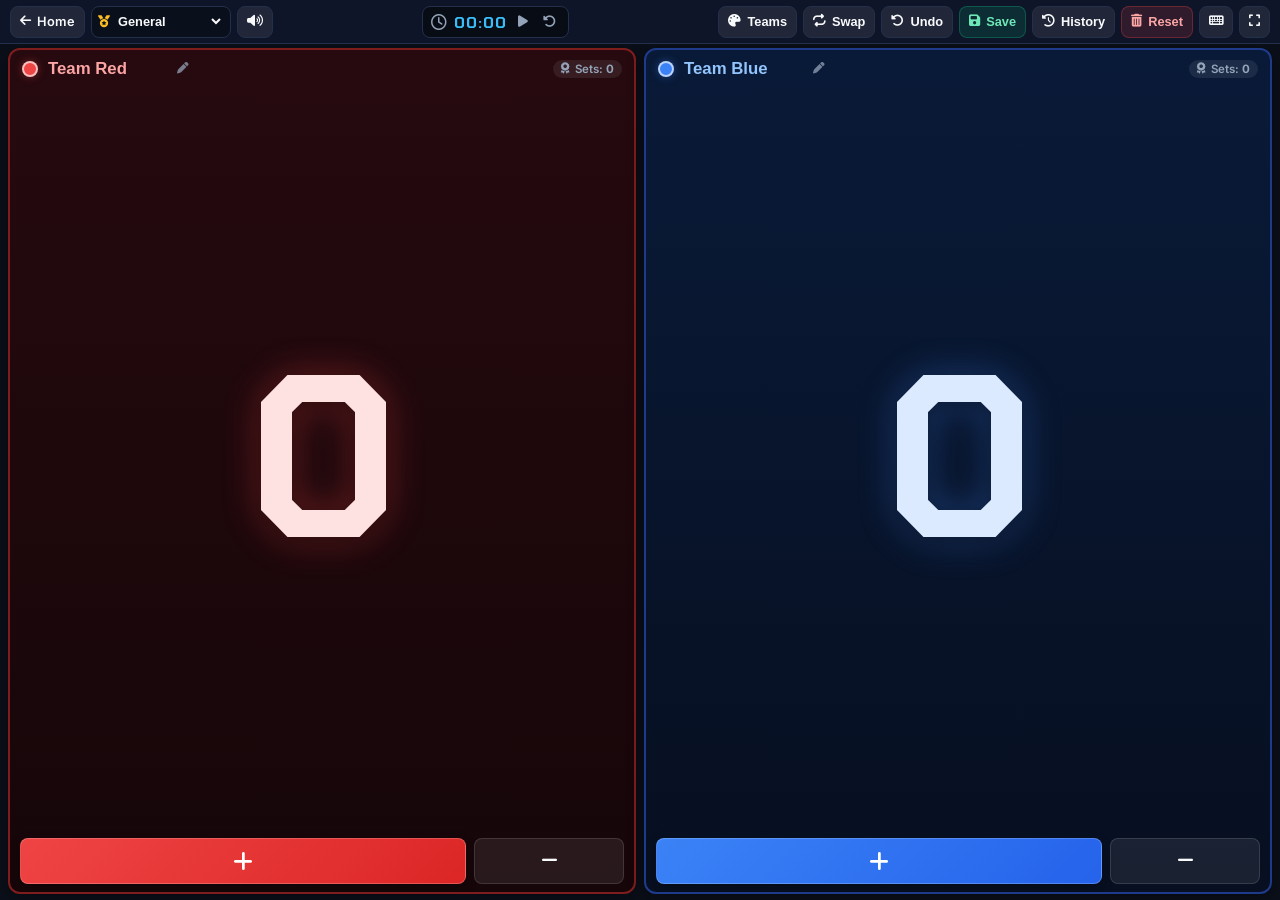
<file: score/index.html>
<!DOCTYPE html>
<html lang="en">
<head>
    <meta charset="UTF-8">
    <meta name="viewport" content="width=device-width, initial-scale=1.0, maximum-scale=1.0, user-scalable=no, viewport-fit=cover">
    <title>Score Tracker - Red vs Blue Scoreboard</title>
    <meta name="description" content="Mobile-first score tracker for badminton, soccer, table tennis, volleyball, and general sports. Red and Blue sides, match timer, and client-side history.">
    
    <!-- Favicon -->
    <link rel="icon" type="image/png" sizes="192x192" href="../img/logo_192x192.png">
    <link rel="icon" type="image/png" sizes="48x48" href="../img/logo_48x48.png">
    <link rel="icon" type="image/png" sizes="32x32" href="../img/logo_32x32.png">
    <link rel="icon" type="image/png" sizes="16x16" href="../img/logo_16x16.png">

    <!-- Font Awesome 6 -->
    <link rel="stylesheet" href="https://cdnjs.cloudflare.com/ajax/libs/font-awesome/6.4.0/css/all.min.css">
    <!-- Google Fonts -->
    <link rel="preconnect" href="https://fonts.googleapis.com">
    <link rel="preconnect" href="https://fonts.gstatic.com" crossorigin>
    <link href="https://fonts.googleapis.com/css2?family=Chakra+Petch:wght@500;700;800&family=Inter:wght@400;500;600;700&display=swap" rel="stylesheet">

    <!-- Google tag (gtag.js) -->
    <script async src="https://www.googletagmanager.com/gtag/js?id=G-P2JZC0CFWT"></script>
    <script>
        window.dataLayer = window.dataLayer || [];
        function gtag(){dataLayer.push(arguments);}
        gtag('js', new Date());
        gtag('config', 'G-P2JZC0CFWT');
    </script>

    <style>
        :root {
            --bg-main: #0b0f19;
            --bg-card: #151d2f;
            --bg-card-border: #23304b;
            --text-main: #f8fafc;
            --text-muted: #94a3b8;
            
            /* Team Red */
            --red-primary: #ef4444;
            --red-hover: #dc2626;
            --red-bg: #450a0a;
            --red-glow: rgba(239, 68, 68, 0.4);
            --red-card: #1e1117;
            --red-border: #7f1d1d;

            /* Team Blue */
            --blue-primary: #3b82f6;
            --blue-hover: #2563eb;
            --blue-bg: #0b1f44;
            --blue-glow: rgba(59, 130, 246, 0.4);
            --blue-card: #0e172a;
            --blue-border: #1e3a8a;

            --radius-lg: 18px;
            --radius-md: 12px;
            --radius-sm: 8px;
        }

        * {
            box-sizing: border-box;
            margin: 0;
            padding: 0;
            -webkit-tap-highlight-color: transparent;
        }

        html, body {
            height: 100vh;
            height: 100dvh;
            max-height: 100vh;
            max-height: 100dvh;
            width: 100vw;
            width: 100dvw;
            margin: 0;
            padding: 0;
            overflow: hidden !important;
            background-color: var(--bg-main);
            color: var(--text-main);
            font-family: 'Inter', system-ui, -apple-system, BlinkMacSystemFont, "Segoe UI", Roboto, sans-serif;
            user-select: none;
            -webkit-user-select: none;
            display: flex;
            flex-direction: column;
        }

        /* ============================================================
           Unified Mobile App Top HUD
           ============================================================ */
        .app-hud {
            min-height: calc(44px + env(safe-area-inset-top, 0px));
            padding-top: env(safe-area-inset-top, 0px);
            padding-left: max(10px, env(safe-area-inset-left, 0px));
            padding-right: max(10px, env(safe-area-inset-right, 0px));
            padding-bottom: 0;
            background: rgba(15, 23, 42, 0.94);
            backdrop-filter: blur(12px);
            -webkit-backdrop-filter: blur(12px);
            border-bottom: 1px solid var(--bg-card-border);
            display: flex;
            align-items: center;
            justify-content: space-between;
            gap: 6px;
            flex-shrink: 0;
            z-index: 50;
            box-sizing: border-box;
            overflow-x: auto;
            scrollbar-width: none;
        }

        .app-hud::-webkit-scrollbar {
            display: none;
        }

        .hud-group {
            display: flex;
            align-items: center;
            gap: 6px;
            flex-shrink: 0;
        }

        .hud-btn {
            background: rgba(255, 255, 255, 0.08);
            border: 1px solid var(--bg-card-border);
            color: var(--text-main);
            border-radius: var(--radius-sm);
            height: 32px;
            padding: 0 9px;
            display: inline-flex;
            align-items: center;
            justify-content: center;
            gap: 6px;
            font-size: 0.8rem;
            font-weight: 600;
            cursor: pointer;
            transition: all 0.15s ease;
            white-space: nowrap;
            touch-action: manipulation;
            text-decoration: none;
            flex-shrink: 0;
        }

        .hud-btn:hover {
            background: rgba(255, 255, 255, 0.18);
            border-color: rgba(255, 255, 255, 0.3);
            color: #fff;
        }

        .hud-btn:active {
            transform: scale(0.94);
        }

        .hud-btn-reset {
            color: #fca5a5;
            background: rgba(239, 68, 68, 0.15);
            border-color: rgba(239, 68, 68, 0.3);
        }

        .hud-btn-reset:hover {
            background: rgba(239, 68, 68, 0.28);
            border-color: #ef4444;
            color: #fff;
        }

        .hud-btn-save {
            color: #6ee7b7;
            background: rgba(16, 185, 129, 0.15);
            border-color: rgba(16, 185, 129, 0.3);
        }

        .hud-btn-save:hover {
            background: rgba(16, 185, 129, 0.28);
            border-color: #10b981;
            color: #fff;
        }

        /* Sport selector in HUD */
        .hud-select-wrapper {
            display: inline-flex;
            align-items: center;
            gap: 4px;
            background: rgba(0, 0, 0, 0.3);
            border: 1px solid var(--bg-card-border);
            border-radius: var(--radius-sm);
            padding: 0 6px;
            height: 32px;
            max-width: 140px;
            flex-shrink: 0;
        }

        .hud-select-icon {
            font-size: 0.75rem;
            color: #fbbf24;
            flex-shrink: 0;
        }

        .hud-select {
            background: transparent;
            border: none;
            color: var(--text-main);
            font-size: 0.8rem;
            font-weight: 600;
            outline: none;
            cursor: pointer;
            padding-right: 2px;
            max-width: 110px;
            text-overflow: ellipsis;
            overflow: hidden;
            white-space: nowrap;
        }

        .hud-select option {
            background: var(--bg-card);
            color: var(--text-main);
        }

        /* Stopwatch in HUD */
        .hud-timer {
            display: flex;
            align-items: center;
            gap: 7px;
            background: rgba(0, 0, 0, 0.45);
            border: 1px solid var(--bg-card-border);
            padding: 2px 8px;
            border-radius: var(--radius-sm);
            height: 32px;
            flex-shrink: 0;
        }

        .hud-timer span {
            font-family: 'Chakra Petch', monospace;
            font-size: 1.05rem;
            font-weight: 700;
            letter-spacing: 1px;
            color: #38bdf8;
            min-width: 48px;
            text-align: center;
        }

        .hud-timer-btn {
            background: none;
            border: none;
            color: var(--text-muted);
            cursor: pointer;
            padding: 2px 4px;
            font-size: 0.82rem;
            display: flex;
            align-items: center;
            justify-content: center;
            transition: color 0.15s;
            touch-action: manipulation;
        }

        .hud-timer-btn:hover {
            color: #fff;
        }

        /* ============================================================
           Main Scoreboard Grid
           ============================================================ */
        main {
            flex: 1 1 0%;
            min-height: 0;
            width: 100%;
            padding: 6px 8px;
            margin: 0;
            display: flex;
            flex-direction: column;
            overflow: hidden;
            box-sizing: border-box;
        }

        .scoreboard-grid {
            flex: 1 1 0%;
            height: 100%;
            display: grid;
            grid-template-columns: 1fr 1fr;
            gap: 8px;
            align-items: stretch;
            min-height: 0;
            margin: 0;
        }

        /* Team Card */
        .team-card {
            min-height: 0;
            height: 100%;
            padding: 6px 10px 8px 10px;
            border-radius: var(--radius-md);
            display: flex;
            flex-direction: column;
            justify-content: space-between;
            align-items: center;
            overflow: hidden;
            box-shadow: 0 4px 16px rgba(0, 0, 0, 0.35);
            transition: all 0.25s ease;
            position: relative;
            box-sizing: border-box;
        }

        /* Dynamic Themed Team Card */
        .team-card {
            min-height: 0;
            height: 100%;
            padding: 6px 10px 8px 10px;
            border-radius: var(--radius-md);
            display: flex;
            flex-direction: column;
            justify-content: space-between;
            align-items: center;
            overflow: hidden;
            box-shadow: 0 4px 16px rgba(0, 0, 0, 0.35);
            transition: all 0.25s ease;
            position: relative;
            box-sizing: border-box;
            background: linear-gradient(180deg, var(--card-bg1, #260a0f) 0%, var(--card-bg2, #160609) 100%);
            border: 2px solid var(--card-border, #7f1d1d);
        }

        .team-card:hover {
            border-color: var(--card-primary, #ef4444);
            box-shadow: 0 8px 24px var(--card-glow, rgba(239, 68, 68, 0.4));
        }

        .team-card.team-a {
            --card-primary: #ef4444;
            --card-hover: #dc2626;
            --card-border: #7f1d1d;
            --card-bg1: #260a0f;
            --card-bg2: #160609;
            --card-glow: rgba(239, 68, 68, 0.4);
            --card-text: #fca5a5;
            --card-light: #fee2e2;
        }

        .team-card.team-b {
            --card-primary: #3b82f6;
            --card-hover: #2563eb;
            --card-border: #1e3a8a;
            --card-bg1: #091a38;
            --card-bg2: #070f20;
            --card-glow: rgba(59, 130, 246, 0.4);
            --card-text: #93c5fd;
            --card-light: #dbeafe;
        }

        /* Team Header: Inline Editable Name + Color Badge + Sets Badge */
        .team-header {
            width: 100%;
            display: flex;
            flex-direction: row;
            justify-content: space-between;
            align-items: center;
            gap: 6px;
            padding: 0 2px;
            flex-shrink: 0;
        }

        .team-name-wrapper {
            flex: 1;
            display: flex;
            align-items: center;
            gap: 5px;
            min-width: 0;
        }

        .team-color-badge {
            width: 16px;
            height: 16px;
            border-radius: 50%;
            border: 2px solid rgba(255, 255, 255, 0.65);
            cursor: pointer;
            flex-shrink: 0;
            background-color: var(--card-primary, #ef4444);
            box-shadow: 0 0 8px var(--card-glow, rgba(239, 68, 68, 0.5));
            transition: transform 0.15s ease, box-shadow 0.15s ease;
            padding: 0;
            outline: none;
        }

        .team-color-badge:hover {
            transform: scale(1.2);
            border-color: #fff;
        }

        .team-color-badge:active {
            transform: scale(0.92);
        }

        .team-name-input {
            background: transparent;
            border: 1px dashed transparent;
            color: var(--card-text, #fff);
            font-size: 1.05rem;
            font-weight: 700;
            text-align: left;
            padding: 2px 4px;
            border-radius: var(--radius-sm);
            width: 100%;
            max-width: 125px;
            outline: none;
            transition: all 0.2s;
            overflow: hidden;
            text-overflow: ellipsis;
            white-space: nowrap;
        }

        .team-name-input:hover {
            background: rgba(255, 255, 255, 0.08);
            border-color: rgba(255, 255, 255, 0.25);
        }

        .team-name-input:focus {
            background: rgba(0, 0, 0, 0.6);
            border: 1px solid #fff;
            color: #fff;
        }

        .team-edit-btn {
            background: transparent;
            border: none;
            color: var(--text-muted);
            cursor: pointer;
            padding: 2px 4px;
            font-size: 0.72rem;
            display: inline-flex;
            align-items: center;
            justify-content: center;
            border-radius: 4px;
            transition: all 0.15s ease;
            flex-shrink: 0;
            opacity: 0.75;
        }

        .team-edit-btn:hover {
            color: #fff;
            background: rgba(255, 255, 255, 0.12);
            opacity: 1;
        }

        .sets-badge {
            font-size: 0.72rem;
            font-weight: 600;
            padding: 2px 8px;
            border-radius: 999px;
            background: rgba(255, 255, 255, 0.08);
            color: var(--text-muted);
            display: inline-flex;
            align-items: center;
            gap: 5px;
            cursor: pointer;
            white-space: nowrap;
            flex-shrink: 0;
            transition: all 0.2s ease;
        }

        .sets-badge:hover {
            background: rgba(255, 255, 255, 0.18);
            color: #fff;
        }

        /* Massive Touch-Optimized Score Display */
        .score-display-wrapper {
            flex: 1 1 0%;
            min-height: 0;
            display: flex;
            align-items: center;
            justify-content: center;
            width: 100%;
            cursor: pointer;
            padding: 0;
            margin: 0;
            touch-action: manipulation;
            overflow: hidden;
        }

        .score-number {
            font-family: 'Chakra Petch', sans-serif;
            font-size: min(34vh, 20vw);
            font-weight: 800;
            line-height: 1;
            letter-spacing: -2px;
            transition: transform 0.15s cubic-bezier(0.175, 0.885, 0.32, 1.275);
            text-shadow: 0 4px 20px rgba(0, 0, 0, 0.5);
            user-select: none;
            -webkit-user-select: none;
        }

        .team-card .score-number {
            color: var(--card-light, #fff);
            filter: drop-shadow(0 0 16px var(--card-glow, rgba(239, 68, 68, 0.4)));
        }

        .score-display-wrapper:active .score-number {
            transform: scale(0.96);
        }

        /* Action Buttons (+ / -) */
        .score-controls {
            display: flex;
            gap: 8px;
            width: 100%;
            margin-top: 4px;
            touch-action: manipulation;
            flex-shrink: 0;
        }

        .btn-score {
            border: none;
            border-radius: var(--radius-sm);
            font-family: 'Inter', sans-serif;
            font-weight: 700;
            cursor: pointer;
            display: flex;
            align-items: center;
            justify-content: center;
            transition: all 0.15s cubic-bezier(0.4, 0, 0.2, 1);
            position: relative;
            overflow: hidden;
            touch-action: manipulation;
            user-select: none;
            -webkit-user-select: none;
        }

        .btn-score:active {
            transform: scale(0.92);
        }

        .btn-plus {
            flex: 3;
            height: 48px;
            font-size: 1.4rem;
            color: #fff;
            box-shadow: 0 4px 12px rgba(0, 0, 0, 0.3);
        }

        .team-card .btn-plus {
            background: linear-gradient(135deg, var(--card-primary, #ef4444) 0%, var(--card-hover, #dc2626) 100%);
            border: 1px solid rgba(255, 255, 255, 0.2);
        }
        .team-card .btn-plus:hover {
            box-shadow: 0 6px 18px var(--card-glow, rgba(239, 68, 68, 0.4));
            filter: brightness(1.08);
        }

        .btn-minus {
            flex: 1;
            min-width: 40px;
            height: 48px;
            font-size: 1.15rem;
            background: rgba(255, 255, 255, 0.08);
            border: 1px solid rgba(255, 255, 255, 0.12);
            color: var(--text-main);
        }

        .btn-minus:hover {
            background: rgba(255, 255, 255, 0.18);
            border-color: rgba(255, 255, 255, 0.25);
        }

        /* ============================================================
           Bottom Action Bar (Mobile Portrait Mode)
           ============================================================ */
        .bottom-bar {
            display: none;
            min-height: calc(52px + env(safe-area-inset-bottom, 0px));
            background: rgba(15, 23, 42, 0.95);
            backdrop-filter: blur(12px);
            -webkit-backdrop-filter: blur(12px);
            border-top: 1px solid var(--bg-card-border);
            padding-top: 5px;
            padding-bottom: max(6px, env(safe-area-inset-bottom, 0px));
            padding-left: max(8px, env(safe-area-inset-left, 0px));
            padding-right: max(8px, env(safe-area-inset-right, 0px));
            align-items: center;
            justify-content: space-around;
            gap: 4px;
            flex-shrink: 0;
            z-index: 50;
            box-sizing: border-box;
        }

        .bottom-btn {
            background: transparent;
            border: none;
            color: var(--text-muted);
            display: flex;
            flex-direction: column;
            align-items: center;
            justify-content: center;
            gap: 3px;
            font-size: 0.72rem;
            font-weight: 600;
            padding: 3px 4px;
            height: 42px;
            cursor: pointer;
            border-radius: var(--radius-sm);
            transition: all 0.15s ease;
            flex: 1;
            min-width: 0;
            touch-action: manipulation;
        }

        .bottom-btn i {
            font-size: 1rem;
            line-height: 1;
        }

        .bottom-btn span {
            line-height: 1.1;
            white-space: nowrap;
            overflow: hidden;
            text-overflow: ellipsis;
        }

        .bottom-btn:hover, .bottom-btn:active {
            color: #fff;
            background: rgba(255, 255, 255, 0.08);
        }

        .bottom-btn-save { color: #34d399; }
        .bottom-btn-reset { color: #f87171; }

        /* ============================================================
           Portrait vs Landscape Responsive Styling
           ============================================================ */
        @media (orientation: portrait) {
            .bottom-bar {
                display: flex;
            }
            .hud-actions-desktop {
                display: none !important;
            }
            main {
                padding-top: 6px;
                padding-bottom: 6px;
                padding-left: max(8px, env(safe-area-inset-left, 0px));
                padding-right: max(8px, env(safe-area-inset-right, 0px));
            }
            .score-number {
                font-size: clamp(4rem, 19vw, 8.5rem);
            }
            .btn-plus, .btn-minus {
                height: clamp(44px, 6.5vh, 50px);
            }
        }

        @media (orientation: landscape) {
            .bottom-bar {
                display: none !important;
            }
            .hud-actions-desktop {
                display: flex !important;
            }
            main {
                padding-top: 4px;
                padding-bottom: max(6px, env(safe-area-inset-bottom, 0px));
                padding-left: max(8px, env(safe-area-inset-left, 0px));
                padding-right: max(8px, env(safe-area-inset-right, 0px));
            }
            .score-number {
                font-size: min(32vh, 18vw);
            }
            .btn-plus, .btn-minus {
                height: clamp(38px, 10vh, 46px);
            }
        }

        /* Compact screens, tablets, or mobile landscape */
        @media (max-width: 920px), (max-height: 520px) {
            .hud-btn-label {
                display: none !important;
            }
            .hud-btn {
                padding: 0 7px;
                height: 30px;
                min-width: 30px;
                gap: 0;
            }
            .hud-group {
                gap: 4px;
            }
            .hud-select-wrapper {
                height: 30px;
                padding: 0 4px;
                max-width: 120px;
            }
            .hud-select {
                font-size: 0.75rem;
                max-width: 95px;
            }
            .hud-timer {
                height: 30px;
                padding: 2px 6px;
                gap: 4px;
            }
            .hud-timer span {
                font-size: 0.95rem;
                min-width: 44px;
            }
            .hud-timer-btn {
                font-size: 0.75rem;
                padding: 2px 3px;
            }
            .team-name-input {
                max-width: 100px;
                font-size: 0.92rem;
            }
        }

        /* Specifically for mobile phones in landscape mode (e.g. iPhone 15 Pro height 393px) */
        @media (orientation: landscape) and (max-height: 500px) {
            .app-hud {
                min-height: calc(38px + env(safe-area-inset-top, 0px));
                height: calc(38px + env(safe-area-inset-top, 0px));
            }
            .hud-btn {
                height: 28px;
                min-width: 28px;
                font-size: 0.78rem;
                padding: 0 6px;
            }
            .hud-select-wrapper {
                height: 28px;
            }
            .hud-timer {
                height: 28px;
            }
            .hud-timer span {
                font-size: 0.88rem;
                min-width: 40px;
            }
            .team-card {
                padding: 4px 8px 6px 8px;
            }
            .team-name-input {
                font-size: 0.88rem;
                max-width: 120px;
                padding: 1px 3px;
            }
            .sets-badge {
                font-size: 0.68rem;
                padding: 2px 6px;
            }
            .score-number {
                font-size: min(28vh, 16vw);
            }
            .score-controls {
                margin-top: 3px;
                gap: 6px;
            }
            .btn-plus, .btn-minus {
                height: 36px;
            }
            .btn-plus {
                font-size: 1.25rem;
            }
            .btn-minus {
                font-size: 1rem;
            }
            .modal-overlay {
                padding: 8px;
            }
            .modal-box {
                padding: 12px 16px;
                gap: 8px;
                max-height: 94vh;
                overflow-y: auto;
            }
            .modal-team-box {
                max-height: 94vh;
                padding: 10px 14px;
                gap: 8px;
            }
            .team-tab-btn {
                padding: 5px 8px;
                font-size: 0.82rem;
            }
            .modal-input {
                padding: 6px 8px;
                font-size: 0.9rem;
            }
            .color-swatch-grid {
                grid-template-columns: repeat(9, 1fr);
                gap: 5px;
            }
            .color-swatch-btn {
                height: 28px;
            }
            .name-presets {
                display: none;
            }
            .team-preview-box {
                padding: 4px 8px;
            }
            .history-list {
                max-height: 45vh;
            }
        }

        /* Narrow mobile screens in portrait (e.g. iPhone 15 Pro 393px width or smaller) */
        @media (max-width: 420px) and (orientation: portrait) {
            .team-card {
                padding: 6px 6px 8px 6px;
            }
            .team-header {
                gap: 4px;
            }
            .team-name-wrapper {
                gap: 3px;
            }
            .team-color-badge {
                width: 14px;
                height: 14px;
            }
            .team-name-input {
                font-size: 0.86rem;
                max-width: 72px;
                padding: 1px 2px;
            }
            .team-edit-btn {
                padding: 1px;
                font-size: 0.65rem;
            }
            .sets-badge {
                font-size: 0.68rem;
                padding: 2px 5px;
                gap: 3px;
            }
            .score-controls {
                gap: 5px;
            }
            .btn-minus {
                min-width: 36px;
            }
            .bottom-btn {
                font-size: 0.68rem;
                padding: 3px 2px;
            }
            .bottom-btn i {
                font-size: 0.92rem;
            }
        }

        /* ============================================================
           Modals & Overlays
           ============================================================ */
        .modal-overlay {
            position: fixed;
            top: 0;
            left: 0;
            right: 0;
            bottom: 0;
            background: rgba(0, 0, 0, 0.78);
            backdrop-filter: blur(5px);
            -webkit-backdrop-filter: blur(5px);
            display: none;
            align-items: center;
            justify-content: center;
            z-index: 200;
            padding: max(14px, env(safe-area-inset-top, 0px)) max(14px, env(safe-area-inset-right, 0px)) max(14px, env(safe-area-inset-bottom, 0px)) max(14px, env(safe-area-inset-left, 0px));
            box-sizing: border-box;
        }

        .modal-overlay.active {
            display: flex;
        }

        .modal-box {
            background: var(--bg-card);
            border: 1px solid var(--bg-card-border);
            border-radius: var(--radius-lg);
            padding: 20px;
            max-width: 440px;
            width: 100%;
            display: flex;
            flex-direction: column;
            gap: 14px;
            box-shadow: 0 20px 40px rgba(0, 0, 0, 0.6);
            animation: modalFadeIn 0.2s ease-out;
        }

        @keyframes modalFadeIn {
            from { opacity: 0; transform: scale(0.95); }
            to { opacity: 1; transform: scale(1); }
        }

        .modal-history-box {
            max-width: 540px;
            max-height: 85vh;
            display: flex;
            flex-direction: column;
            overflow: hidden;
        }

        .modal-title {
            font-size: 1.15rem;
            font-weight: 700;
            display: flex;
            align-items: center;
            gap: 8px;
        }

        .modal-body {
            font-size: 0.92rem;
            color: var(--text-muted);
            line-height: 1.5;
        }

        .modal-actions {
            display: flex;
            justify-content: flex-end;
            gap: 10px;
            margin-top: 4px;
        }

        .modal-btn {
            background: rgba(255, 255, 255, 0.08);
            border: 1px solid var(--bg-card-border);
            color: var(--text-main);
            padding: 8px 16px;
            border-radius: var(--radius-sm);
            font-size: 0.88rem;
            font-weight: 600;
            cursor: pointer;
            transition: all 0.2s;
        }

        .modal-btn:hover {
            background: rgba(255, 255, 255, 0.16);
            color: #fff;
        }

        .modal-btn.btn-danger {
            color: #fff;
            background: #ef4444;
            border-color: #dc2626;
        }
        .modal-btn.btn-danger:hover {
            background: #dc2626;
        }

        /* ============================================================
           Team Customization Modal (Rename & Colors)
           ============================================================ */
        .modal-team-box {
            max-width: 440px;
            max-height: 88vh;
            overflow-y: auto;
            gap: 12px;
        }

        .team-tabs {
            display: grid;
            grid-template-columns: 1fr 1fr;
            gap: 8px;
            background: rgba(0, 0, 0, 0.4);
            padding: 4px;
            border-radius: var(--radius-sm);
            border: 1px solid var(--bg-card-border);
        }

        .team-tab-btn {
            background: transparent;
            border: none;
            color: var(--text-muted);
            padding: 8px 10px;
            border-radius: 6px;
            font-size: 0.88rem;
            font-weight: 600;
            display: inline-flex;
            align-items: center;
            justify-content: center;
            gap: 8px;
            cursor: pointer;
            transition: all 0.2s;
            overflow: hidden;
            text-overflow: ellipsis;
            white-space: nowrap;
        }

        .team-tab-btn.active {
            background: rgba(255, 255, 255, 0.12);
            color: #fff;
            box-shadow: 0 2px 8px rgba(0, 0, 0, 0.3);
        }

        .tab-color-dot {
            width: 10px;
            height: 10px;
            border-radius: 50%;
            flex-shrink: 0;
        }

        .form-group {
            display: flex;
            flex-direction: column;
            gap: 6px;
        }

        .form-label {
            font-size: 0.78rem;
            font-weight: 600;
            color: var(--text-muted);
            text-transform: uppercase;
            letter-spacing: 0.5px;
        }

        .modal-input {
            width: 100%;
            background: rgba(0, 0, 0, 0.45);
            border: 1px solid var(--bg-card-border);
            border-radius: var(--radius-sm);
            padding: 9px 12px;
            color: #fff;
            font-size: 0.98rem;
            font-weight: 600;
            outline: none;
            box-sizing: border-box;
            transition: border-color 0.2s, box-shadow 0.2s;
        }

        .modal-input:focus {
            border-color: #38bdf8;
            box-shadow: 0 0 0 2px rgba(56, 189, 248, 0.2);
        }

        .name-presets {
            display: flex;
            flex-wrap: wrap;
            gap: 5px;
            margin-top: 2px;
        }

        .preset-tag {
            background: rgba(255, 255, 255, 0.06);
            border: 1px solid var(--bg-card-border);
            color: var(--text-muted);
            font-size: 0.74rem;
            padding: 3px 8px;
            border-radius: 4px;
            cursor: pointer;
            transition: all 0.15s;
        }

        .preset-tag:hover {
            color: #fff;
            background: rgba(255, 255, 255, 0.15);
            border-color: rgba(255, 255, 255, 0.25);
        }

        .color-swatch-grid {
            display: grid;
            grid-template-columns: repeat(5, 1fr);
            gap: 8px;
        }

        .color-swatch-btn {
            height: 38px;
            border-radius: 8px;
            border: 2px solid transparent;
            cursor: pointer;
            display: flex;
            align-items: center;
            justify-content: center;
            color: #fff;
            font-size: 0.95rem;
            transition: all 0.15s ease;
            box-shadow: 0 2px 6px rgba(0, 0, 0, 0.3);
            position: relative;
        }

        .color-swatch-btn:hover {
            transform: scale(1.08);
            border-color: rgba(255, 255, 255, 0.5);
        }

        .color-swatch-btn.selected {
            border-color: #fff;
            box-shadow: 0 0 12px rgba(255, 255, 255, 0.6);
            transform: scale(1.06);
        }

        .custom-color-row {
            display: flex;
            align-items: center;
            justify-content: space-between;
            margin-top: 4px;
            background: rgba(0, 0, 0, 0.25);
            padding: 6px 10px;
            border-radius: var(--radius-sm);
            border: 1px solid var(--bg-card-border);
        }

        .custom-color-label {
            display: inline-flex;
            align-items: center;
            gap: 6px;
            font-size: 0.8rem;
            color: var(--text-muted);
            cursor: pointer;
        }

        .custom-color-picker-wrap {
            display: flex;
            align-items: center;
            gap: 8px;
        }

        .custom-color-input {
            width: 32px;
            height: 28px;
            padding: 0;
            border: 1px solid var(--bg-card-border);
            border-radius: 4px;
            background: transparent;
            cursor: pointer;
        }

        .custom-color-hex {
            font-family: monospace;
            font-size: 0.82rem;
            color: var(--text-muted);
        }

        .team-preview-box {
            display: flex;
            align-items: center;
            gap: 10px;
            background: rgba(0, 0, 0, 0.3);
            border: 1px solid var(--bg-card-border);
            padding: 8px 12px;
            border-radius: var(--radius-sm);
        }

        .preview-label {
            font-size: 0.75rem;
            color: var(--text-muted);
            text-transform: uppercase;
            font-weight: 600;
        }

        .preview-card-mini {
            flex: 1;
            display: flex;
            align-items: center;
            justify-content: space-between;
            padding: 6px 12px;
            border-radius: 6px;
            transition: all 0.2s;
            border: 1px solid transparent;
        }

        .preview-dot {
            width: 10px;
            height: 10px;
            border-radius: 50%;
        }

        .preview-name {
            font-weight: 700;
            font-size: 0.95rem;
        }

        .preview-score {
            font-family: 'Chakra Petch', monospace;
            font-weight: 800;
            font-size: 1.15rem;
        }

        /* History List Inside Modal */
        .history-header {
            display: flex;
            justify-content: space-between;
            align-items: center;
            flex-wrap: wrap;
            gap: 10px;
            border-bottom: 1px solid var(--bg-card-border);
            padding-bottom: 10px;
        }

        .history-controls {
            display: flex;
            align-items: center;
            gap: 8px;
        }

        .sm-btn {
            font-size: 0.78rem;
            padding: 4px 9px;
            border-radius: var(--radius-sm);
            background: rgba(255, 255, 255, 0.06);
            border: 1px solid var(--bg-card-border);
            color: var(--text-muted);
            cursor: pointer;
            display: inline-flex;
            align-items: center;
            gap: 5px;
            transition: all 0.2s;
        }

        .sm-btn:hover {
            color: #fff;
            background: rgba(255, 255, 255, 0.15);
        }

        .history-list {
            display: flex;
            flex-direction: column;
            gap: 8px;
            max-height: 50vh;
            overflow-y: auto;
            padding-right: 4px;
        }

        .history-list::-webkit-scrollbar {
            width: 5px;
        }
        .history-list::-webkit-scrollbar-thumb {
            background: var(--bg-card-border);
            border-radius: 3px;
        }

        .history-item {
            background: rgba(255, 255, 255, 0.03);
            border: 1px solid var(--bg-card-border);
            border-radius: var(--radius-md);
            padding: 10px 14px;
            display: flex;
            justify-content: space-between;
            align-items: center;
            gap: 10px;
            transition: background 0.15s;
        }

        .history-item:hover {
            background: rgba(255, 255, 255, 0.06);
        }

        .history-item-meta {
            display: flex;
            flex-direction: column;
            gap: 3px;
        }

        .history-item-date {
            font-size: 0.72rem;
            color: var(--text-muted);
        }

        .history-item-sport {
            font-size: 0.72rem;
            font-weight: 600;
            color: #38bdf8;
            text-transform: uppercase;
            letter-spacing: 0.5px;
        }

        .history-score-row {
            display: flex;
            align-items: center;
            gap: 12px;
        }

        .history-team {
            display: flex;
            align-items: center;
            gap: 6px;
            font-size: 0.88rem;
            font-weight: 600;
        }

        .history-team.winner {
            color: #4ade80;
        }

        .team-dot {
            width: 8px;
            height: 8px;
            border-radius: 50%;
            display: inline-block;
        }
        .team-dot.red { background-color: var(--red-primary); }
        .team-dot.blue { background-color: var(--blue-primary); }

        .history-score-display {
            font-family: 'Chakra Petch', sans-serif;
            font-size: 1.2rem;
            font-weight: 700;
            background: rgba(0, 0, 0, 0.4);
            padding: 3px 10px;
            border-radius: var(--radius-sm);
            border: 1px solid rgba(255, 255, 255, 0.08);
            letter-spacing: 1px;
        }

        .history-empty {
            text-align: center;
            padding: 28px 14px;
            color: var(--text-muted);
            font-size: 0.88rem;
            display: flex;
            flex-direction: column;
            align-items: center;
            gap: 8px;
        }

        .history-empty i {
            font-size: 2rem;
            opacity: 0.35;
        }

        /* Keyboard Shortcuts in Modal */
        .shortcuts-grid {
            display: grid;
            grid-template-columns: 1fr 1fr;
            gap: 8px;
            font-size: 0.82rem;
        }

        .shortcut-item {
            display: flex;
            justify-content: space-between;
            align-items: center;
            background: rgba(0, 0, 0, 0.3);
            padding: 6px 10px;
            border-radius: 6px;
        }

        kbd {
            background: rgba(255, 255, 255, 0.15);
            padding: 2px 6px;
            border-radius: 4px;
            font-family: monospace;
            font-size: 0.78rem;
            color: #fff;
        }

        /* Toast Notifications */
        .toast-container {
            position: fixed;
            bottom: calc(64px + env(safe-area-inset-bottom, 0px));
            right: max(14px, env(safe-area-inset-right, 0px));
            z-index: 1000;
            display: flex;
            flex-direction: column;
            gap: 8px;
            pointer-events: none;
        }

        .toast {
            background: #1e293b;
            color: #fff;
            padding: 8px 14px;
            border-radius: var(--radius-sm);
            border-left: 4px solid #3b82f6;
            font-size: 0.85rem;
            box-shadow: 0 10px 25px rgba(0,0,0,0.4);
            animation: slideIn 0.25s ease-out;
            pointer-events: auto;
        }

        .toast.success { border-left-color: #10b981; }
        .toast.warning { border-left-color: #f59e0b; }
        .toast.danger { border-left-color: #ef4444; }

        @keyframes slideIn {
            from { transform: translateX(100%); opacity: 0; }
            to { transform: translateX(0); opacity: 1; }
        }
    </style>
</head>
<body>

    <!-- Unified Mobile Top HUD -->
    <header class="app-hud" id="app-hud" aria-label="Scoreboard Navigation and Controls">
        <div class="hud-group hud-left">
            <a href="../" class="hud-btn" id="btn-home" title="Back to Homepage">
                <i class="fas fa-arrow-left"></i>
                <span class="hud-btn-label">Home</span>
            </a>
            <div class="hud-select-wrapper" title="Sport Preset">
                <i class="fas fa-medal hud-select-icon"></i>
                <select id="sport-mode" class="hud-select" aria-label="Sport Selection">
                    <option value="general">General</option>
                    <option value="badminton">Badminton (21)</option>
                    <option value="soccer">Soccer</option>
                    <option value="table_tennis">Table Tennis (11)</option>
                    <option value="volleyball">Volleyball (25)</option>
                </select>
            </div>
            <button id="btn-sound-toggle" class="hud-btn" title="Toggle Sound Feedback">
                <i class="fas fa-volume-high"></i>
            </button>
        </div>

        <div class="hud-group hud-center">
            <div class="hud-timer" title="Match Duration Stopwatch">
                <i class="far fa-clock" style="color: var(--text-muted);"></i>
                <span id="timer-display">00:00</span>
                <button id="btn-timer-toggle" class="hud-timer-btn" title="Start / Pause Timer">
                    <i class="fas fa-play"></i>
                </button>
                <button id="btn-timer-reset" class="hud-timer-btn" title="Reset Timer">
                    <i class="fas fa-rotate-left"></i>
                </button>
            </div>
        </div>

        <div class="hud-group hud-right">
            <!-- Action buttons visible in Landscape -->
            <div class="hud-group hud-actions-desktop">
                <button id="btn-teams-modal" class="hud-btn" title="Rename Teams & Change Colors (T)">
                    <i class="fas fa-palette"></i>
                    <span class="hud-btn-label">Teams</span>
                </button>
                <button id="btn-swap-sides" class="hud-btn" title="Swap Sides (S)">
                    <i class="fas fa-repeat"></i>
                    <span class="hud-btn-label">Swap</span>
                </button>
                <button id="btn-undo" class="hud-btn" title="Undo Last Point (U)">
                    <i class="fas fa-rotate-left"></i>
                    <span class="hud-btn-label">Undo</span>
                </button>
                <button id="btn-save-match" class="hud-btn hud-btn-save" title="Save Match to History">
                    <i class="fas fa-floppy-disk"></i>
                    <span class="hud-btn-label">Save</span>
                </button>
                <button id="btn-history" class="hud-btn" title="Match History">
                    <i class="fas fa-clock-rotate-left"></i>
                    <span class="hud-btn-label">History</span>
                </button>
                <button id="btn-reset-match" class="hud-btn hud-btn-reset" title="Reset Scores to 0 (R)">
                    <i class="fas fa-trash-can"></i>
                    <span class="hud-btn-label">Reset</span>
                </button>
            </div>

            <button id="btn-shortcuts" class="hud-btn" title="Keyboard Shortcuts (?)">
                <i class="fas fa-keyboard"></i>
            </button>
            <button id="btn-fullscreen" class="hud-btn" title="Fullscreen Mode">
                <i class="fas fa-expand"></i>
            </button>
        </div>
    </header>

    <!-- Main Scoreboard -->
    <main>
        <div class="scoreboard-grid" id="scoreboard-grid">
            
            <!-- Side A -->
            <section class="team-card team-a" id="card-team-a">
                <div class="team-header">
                    <div class="team-name-wrapper">
                        <button class="team-color-badge" id="btn-team-color-a" title="Change Team Color & Name" aria-label="Change Team A Color"></button>
                        <input type="text" id="name-team-a" class="team-name-input" value="Team Red" maxlength="20" title="Click to rename team A">
                        <button class="team-edit-btn" id="btn-edit-team-a" title="Edit Team Name & Color" aria-label="Edit Team A"><i class="fas fa-pen"></i></button>
                    </div>
                    <div class="sets-badge" id="sets-team-a" title="Sets / Games Won (Click +1, Right-click -1)">
                        <i class="fas fa-award"></i>
                        <span>Sets: <b id="sets-val-a">0</b></span>
                    </div>
                </div>

                <!-- Big Score Number -->
                <div class="score-display-wrapper" id="display-team-a" title="Tap here or big + to add point">
                    <div class="score-number" id="score-team-a">0</div>
                </div>

                <!-- Score Controls (+ / -) -->
                <div class="score-controls">
                    <button class="btn-score btn-plus" id="btn-plus-a" aria-label="Increase Team Red Score">
                        <i class="fas fa-plus"></i>
                    </button>
                    <button class="btn-score btn-minus" id="btn-minus-a" aria-label="Decrease Team Red Score">
                        <i class="fas fa-minus"></i>
                    </button>
                </div>
            </section>

            <!-- Side B -->
            <section class="team-card team-b" id="card-team-b">
                <div class="team-header">
                    <div class="team-name-wrapper">
                        <button class="team-color-badge" id="btn-team-color-b" title="Change Team Color & Name" aria-label="Change Team B Color"></button>
                        <input type="text" id="name-team-b" class="team-name-input" value="Team Blue" maxlength="20" title="Click to rename team B">
                        <button class="team-edit-btn" id="btn-edit-team-b" title="Edit Team Name & Color" aria-label="Edit Team B"><i class="fas fa-pen"></i></button>
                    </div>
                    <div class="sets-badge" id="sets-team-b" title="Sets / Games Won (Click +1, Right-click -1)">
                        <i class="fas fa-award"></i>
                        <span>Sets: <b id="sets-val-b">0</b></span>
                    </div>
                </div>

                <!-- Big Score Number -->
                <div class="score-display-wrapper" id="display-team-b" title="Tap here or big + to add point">
                    <div class="score-number" id="score-team-b">0</div>
                </div>

                <!-- Score Controls (+ / -) -->
                <div class="score-controls">
                    <button class="btn-score btn-plus" id="btn-plus-b" aria-label="Increase Team Blue Score">
                        <i class="fas fa-plus"></i>
                    </button>
                    <button class="btn-score btn-minus" id="btn-minus-b" aria-label="Decrease Team Blue Score">
                        <i class="fas fa-minus"></i>
                    </button>
                </div>
            </section>

        </div>
    </main>

    <!-- Bottom Action Bar (Thumb-friendly in Mobile Portrait) -->
    <nav class="bottom-bar" id="bottom-bar" aria-label="Mobile Score Controls">
        <button id="bottom-btn-swap" class="bottom-btn" title="Swap Sides (S)">
            <i class="fas fa-repeat"></i>
            <span>Swap</span>
        </button>
        <button id="bottom-btn-undo" class="bottom-btn" title="Undo Last Point (U)">
            <i class="fas fa-rotate-left"></i>
            <span>Undo</span>
        </button>
        <button id="bottom-btn-save" class="bottom-btn bottom-btn-save" title="Save Match">
            <i class="fas fa-floppy-disk"></i>
            <span>Save</span>
        </button>
        <button id="bottom-btn-history" class="bottom-btn" title="Match History">
            <i class="fas fa-clock-rotate-left"></i>
            <span>History</span>
        </button>
        <button id="bottom-btn-reset" class="bottom-btn bottom-btn-reset" title="Reset Scores">
            <i class="fas fa-trash-can"></i>
            <span>Reset</span>
        </button>
    </nav>

    <!-- Modal: Confirmation Dialog -->
    <div class="modal-overlay" id="confirm-modal">
        <div class="modal-box">
            <div class="modal-title">
                <i class="fas fa-triangle-exclamation" style="color: #f59e0b;"></i>
                <span id="confirm-modal-title">Confirm Action</span>
            </div>
            <div class="modal-body" id="confirm-modal-body">
                Are you sure you want to proceed?
            </div>
            <div class="modal-actions">
                <button class="modal-btn" id="confirm-modal-cancel">Cancel</button>
                <button class="modal-btn btn-danger" id="confirm-modal-ok">Confirm</button>
            </div>
        </div>
    </div>

    <!-- Modal: Match History -->
    <div class="modal-overlay" id="history-modal">
        <div class="modal-box modal-history-box">
            <div class="history-header">
                <div class="modal-title">
                    <i class="fas fa-clock-rotate-left" style="color: #60a5fa;"></i>
                    <span>Match History</span>
                    <span id="history-count" style="font-size: 0.85rem; color: var(--text-muted); font-weight: 500;">(0 saved)</span>
                </div>
                <div class="history-controls">
                    <button class="sm-btn" id="btn-export-history" title="Download match history as JSON">
                        <i class="fas fa-file-export"></i>
                        <span>Export</span>
                    </button>
                    <button class="sm-btn" id="btn-clear-history" title="Clear all local history" style="color: #f87171;">
                        <i class="fas fa-trash"></i>
                        <span>Clear All</span>
                    </button>
                </div>
            </div>

            <div class="history-list" id="history-list">
                <!-- Dynamically injected history items -->
                <div class="history-empty">
                    <i class="fas fa-clipboard-list"></i>
                    <p>No matches recorded yet in this browser.</p>
                    <span style="font-size: 0.8rem;">Click "Save" to log final results here!</span>
                </div>
            </div>

            <div class="modal-actions">
                <button class="modal-btn" id="history-modal-close">Close</button>
            </div>
        </div>
    </div>

    <!-- Modal: Keyboard Shortcuts -->
    <div class="modal-overlay" id="shortcuts-modal">
        <div class="modal-box">
            <div class="modal-title">
                <i class="fas fa-keyboard" style="color: #38bdf8;"></i>
                <span>Keyboard Shortcuts</span>
            </div>
            <div class="modal-body">
                <div class="shortcuts-grid">
                    <div class="shortcut-item"><span>Red +1:</span> <kbd>A</kbd> or <kbd>1</kbd></div>
                    <div class="shortcut-item"><span>Red -1:</span> <kbd>Z</kbd></div>
                    <div class="shortcut-item"><span>Blue +1:</span> <kbd>L</kbd> or <kbd>2</kbd></div>
                    <div class="shortcut-item"><span>Blue -1:</span> <kbd>.</kbd></div>
                    <div class="shortcut-item"><span>Timer Play/Pause:</span> <kbd>Space</kbd></div>
                    <div class="shortcut-item"><span>Undo Point:</span> <kbd>U</kbd></div>
                    <div class="shortcut-item"><span>Swap Sides:</span> <kbd>S</kbd></div>
                    <div class="shortcut-item"><span>Reset Match:</span> <kbd>R</kbd></div>
                    <div class="shortcut-item"><span>Rename & Colors:</span> <kbd>T</kbd></div>
                </div>
            </div>
            <div class="modal-actions">
                <button class="modal-btn" id="shortcuts-modal-close">Close</button>
            </div>
        </div>
    </div>

    <!-- Modal: Team Customization (Rename & Change Color) -->
    <div class="modal-overlay" id="team-modal">
        <div class="modal-box modal-team-box">
            <div class="modal-title">
                <i class="fas fa-palette" style="color: #38bdf8;"></i>
                <span>Customize Teams</span>
            </div>

            <!-- Team Tabs (Team A vs Team B) -->
            <div class="team-tabs">
                <button type="button" class="team-tab-btn active" id="tab-btn-team-a">
                    <span class="tab-color-dot" id="tab-dot-a" style="background-color: #ef4444;"></span>
                    <span id="tab-name-a">Team Red</span>
                </button>
                <button type="button" class="team-tab-btn" id="tab-btn-team-b">
                    <span class="tab-color-dot" id="tab-dot-b" style="background-color: #3b82f6;"></span>
                    <span id="tab-name-b">Team Blue</span>
                </button>
            </div>

            <div class="modal-body" style="display: flex; flex-direction: column; gap: 12px;">
                <!-- Team Name Input Group -->
                <div class="form-group">
                    <label class="form-label" for="modal-team-name">Team / Player Name</label>
                    <input type="text" id="modal-team-name" class="modal-input" maxlength="20" placeholder="Enter team name...">
                    <!-- Quick Name Suggestions -->
                    <div class="name-presets" id="name-presets">
                        <button type="button" class="preset-tag" data-name="Team 1">Team 1</button>
                        <button type="button" class="preset-tag" data-name="Team 2">Team 2</button>
                        <button type="button" class="preset-tag" data-name="Player 1">Player 1</button>
                        <button type="button" class="preset-tag" data-name="Player 2">Player 2</button>
                        <button type="button" class="preset-tag" data-name="Home">Home</button>
                        <button type="button" class="preset-tag" data-name="Away">Away</button>
                        <button type="button" class="preset-tag" data-name="Red">Red</button>
                        <button type="button" class="preset-tag" data-name="Blue">Blue</button>
                    </div>
                </div>

                <!-- Team Color Picker Group -->
                <div class="form-group">
                    <label class="form-label">Team Color Theme</label>
                    <div class="color-swatch-grid" id="color-swatch-grid"></div>
                    <div class="custom-color-row">
                        <label for="custom-color-picker" class="custom-color-label">
                            <i class="fas fa-eye-dropper"></i>
                            <span>Custom Color:</span>
                        </label>
                        <div class="custom-color-picker-wrap">
                            <input type="color" id="custom-color-picker" class="custom-color-input" value="#ef4444">
                            <span id="custom-color-hex" class="custom-color-hex">#ef4444</span>
                        </div>
                    </div>
                </div>

                <!-- Live Preview Pill -->
                <div class="team-preview-box" id="team-preview-box">
                    <span class="preview-label">Preview:</span>
                    <div class="preview-card-mini" id="preview-card-mini">
                        <div style="display: flex; align-items: center; gap: 8px;">
                            <span class="preview-dot" id="preview-dot" style="background-color: #ef4444;"></span>
                            <span class="preview-name" id="preview-name">Team Red</span>
                        </div>
                        <span class="preview-score" id="preview-score">0</span>
                    </div>
                </div>
            </div>

            <div class="modal-actions">
                <button class="modal-btn" id="team-modal-close" style="background: #3b82f6; color: #fff; border-color: #2563eb;">Done</button>
            </div>
        </div>
    </div>

    <!-- Toast Notifications Container -->
    <div class="toast-container" id="toast-container"></div>

    <!-- JavaScript Application Logic -->
    <script>
        (function() {
            'use strict';

            // Storage Keys
            const STORAGE_KEY = 'v_scoreboard_history_v1';
            const STATE_KEY = 'v_scoreboard_state_v1';

            // State
            let state = {
                scoreA: 0,
                scoreB: 0,
                nameA: 'Team Red',
                nameB: 'Team Blue',
                colorA: 'red',
                colorB: 'blue',
                setsA: 0,
                setsB: 0,
                sport: 'general',
                soundEnabled: true,
                swapped: false
            };

            // Preset Team Colors
            const TEAM_COLORS = {
                red: {
                    name: 'Red',
                    primary: '#ef4444',
                    hover: '#dc2626',
                    border: '#7f1d1d',
                    bg1: '#260a0f',
                    bg2: '#160609',
                    glow: 'rgba(239, 68, 68, 0.4)',
                    text: '#fca5a5',
                    light: '#fee2e2'
                },
                blue: {
                    name: 'Blue',
                    primary: '#3b82f6',
                    hover: '#2563eb',
                    border: '#1e3a8a',
                    bg1: '#091a38',
                    bg2: '#070f20',
                    glow: 'rgba(59, 130, 246, 0.4)',
                    text: '#93c5fd',
                    light: '#dbeafe'
                },
                green: {
                    name: 'Green',
                    primary: '#10b981',
                    hover: '#059669',
                    border: '#064e3b',
                    bg1: '#052219',
                    bg2: '#02130e',
                    glow: 'rgba(16, 185, 129, 0.4)',
                    text: '#6ee7b7',
                    light: '#d1fae5'
                },
                yellow: {
                    name: 'Gold',
                    primary: '#f59e0b',
                    hover: '#d97706',
                    border: '#78350f',
                    bg1: '#2b1b06',
                    bg2: '#180e03',
                    glow: 'rgba(245, 158, 11, 0.4)',
                    text: '#fcd34d',
                    light: '#fef3c7'
                },
                purple: {
                    name: 'Purple',
                    primary: '#a855f7',
                    hover: '#9333ea',
                    border: '#581c87',
                    bg1: '#230b38',
                    bg2: '#140622',
                    glow: 'rgba(168, 85, 247, 0.4)',
                    text: '#d8b4fe',
                    light: '#f3e8ff'
                },
                orange: {
                    name: 'Orange',
                    primary: '#f97316',
                    hover: '#ea580c',
                    border: '#7c2d12',
                    bg1: '#2c1207',
                    bg2: '#190a03',
                    glow: 'rgba(249, 115, 22, 0.4)',
                    text: '#fdba74',
                    light: '#ffedd5'
                },
                cyan: {
                    name: 'Cyan',
                    primary: '#06b6d4',
                    hover: '#0891b2',
                    border: '#164e63',
                    bg1: '#05232a',
                    bg2: '#031419',
                    glow: 'rgba(6, 182, 212, 0.4)',
                    text: '#67e8f9',
                    light: '#cffafe'
                },
                pink: {
                    name: 'Pink',
                    primary: '#ec4899',
                    hover: '#db2777',
                    border: '#831843',
                    bg1: '#2b0c1c',
                    bg2: '#18060f',
                    glow: 'rgba(236, 72, 153, 0.4)',
                    text: '#f472b6',
                    light: '#fce7f3'
                },
                slate: {
                    name: 'Slate',
                    primary: '#64748b',
                    hover: '#475569',
                    border: '#334155',
                    bg1: '#171e28',
                    bg2: '#0d131b',
                    glow: 'rgba(100, 116, 139, 0.4)',
                    text: '#cbd5e1',
                    light: '#f1f5f9'
                }
            };

            // Dynamic Palette Generator for Custom Hex Colors
            function generateThemeFromHex(hex) {
                if (!hex || !hex.startsWith('#')) hex = '#ef4444';
                let cleanHex = hex.replace('#', '');
                if (cleanHex.length === 3) {
                    cleanHex = cleanHex.split('').map(c => c + c).join('');
                }
                const num = parseInt(cleanHex, 16) || 0;
                const r = (num >> 16) & 255;
                const g = (num >> 8) & 255;
                const b = num & 255;

                const clamp = val => Math.max(0, Math.min(255, Math.round(val)));
                const toHex = (cr, cg, cb) => '#' + [cr, cg, cb].map(x => x.toString(16).padStart(2, '0')).join('');

                return {
                    name: 'Custom',
                    primary: '#' + cleanHex,
                    hover: toHex(clamp(r * 0.85), clamp(g * 0.85), clamp(b * 0.85)),
                    border: toHex(clamp(r * 0.55), clamp(g * 0.55), clamp(b * 0.55)),
                    bg1: `rgb(${clamp(r * 0.16)}, ${clamp(g * 0.16)}, ${clamp(b * 0.16)})`,
                    bg2: `rgb(${clamp(r * 0.08)}, ${clamp(g * 0.08)}, ${clamp(b * 0.08)})`,
                    glow: `rgba(${r}, ${g}, ${b}, 0.4)`,
                    text: toHex(clamp(r * 0.6 + 255 * 0.4), clamp(g * 0.6 + 255 * 0.4), clamp(b * 0.6 + 255 * 0.4)),
                    light: toHex(clamp(r * 0.3 + 255 * 0.7), clamp(g * 0.3 + 255 * 0.7), clamp(b * 0.3 + 255 * 0.7))
                };
            }

            // Theme resolver
            function getTheme(keyOrHex) {
                if (keyOrHex && TEAM_COLORS[keyOrHex]) {
                    return TEAM_COLORS[keyOrHex];
                }
                if (typeof keyOrHex === 'string' && keyOrHex.startsWith('#')) {
                    return generateThemeFromHex(keyOrHex);
                }
                return TEAM_COLORS.red;
            }

            // Theme applier for card element
            function applyTeamTheme(cardEl, keyOrHex) {
                if (!cardEl) return;
                const theme = getTheme(keyOrHex);
                cardEl.style.setProperty('--card-primary', theme.primary);
                cardEl.style.setProperty('--card-hover', theme.hover);
                cardEl.style.setProperty('--card-border', theme.border);
                cardEl.style.setProperty('--card-bg1', theme.bg1);
                cardEl.style.setProperty('--card-bg2', theme.bg2);
                cardEl.style.setProperty('--card-glow', theme.glow);
                cardEl.style.setProperty('--card-text', theme.text);
                cardEl.style.setProperty('--card-light', theme.light);
            }

            // Undo Stack (keeps snapshots of scores)
            const undoStack = [];

            // Timer State
            let timerInterval = null;
            let timerSeconds = 0;
            let timerRunning = false;

            // DOM Elements
            const cardTeamAEl = document.getElementById('card-team-a');
            const cardTeamBEl = document.getElementById('card-team-b');
            const scoreTeamAEl = document.getElementById('score-team-a');
            const scoreTeamBEl = document.getElementById('score-team-b');
            const nameTeamAEl = document.getElementById('name-team-a');
            const nameTeamBEl = document.getElementById('name-team-b');
            const setsValAEl = document.getElementById('sets-val-a');
            const setsValBEl = document.getElementById('sets-val-b');
            const btnTeamColorA = document.getElementById('btn-team-color-a');
            const btnTeamColorB = document.getElementById('btn-team-color-b');
            const btnEditTeamA = document.getElementById('btn-edit-team-a');
            const btnEditTeamB = document.getElementById('btn-edit-team-b');
            const btnTeamsModal = document.getElementById('btn-teams-modal');

            const sportModeSelect = document.getElementById('sport-mode');
            const timerDisplayEl = document.getElementById('timer-display');
            const timerToggleBtn = document.getElementById('btn-timer-toggle');
            const timerResetBtn = document.getElementById('btn-timer-reset');
            const soundToggleBtn = document.getElementById('btn-sound-toggle');
            const historyListEl = document.getElementById('history-list');
            const historyCountEl = document.getElementById('history-count');
            const toastContainer = document.getElementById('toast-container');
            const historyModal = document.getElementById('history-modal');
            const shortcutsModal = document.getElementById('shortcuts-modal');
            const confirmModal = document.getElementById('confirm-modal');

            // Team Customization Modal Elements
            const teamModal = document.getElementById('team-modal');
            const teamModalClose = document.getElementById('team-modal-close');
            const tabBtnTeamA = document.getElementById('tab-btn-team-a');
            const tabBtnTeamB = document.getElementById('tab-btn-team-b');
            const tabDotA = document.getElementById('tab-dot-a');
            const tabDotB = document.getElementById('tab-dot-b');
            const tabNameA = document.getElementById('tab-name-a');
            const tabNameB = document.getElementById('tab-name-b');
            const modalTeamNameInput = document.getElementById('modal-team-name');
            const namePresetsContainer = document.getElementById('name-presets');
            const colorSwatchGrid = document.getElementById('color-swatch-grid');
            const customColorPicker = document.getElementById('custom-color-picker');
            const customColorHex = document.getElementById('custom-color-hex');
            const previewCardMini = document.getElementById('preview-card-mini');
            const previewDot = document.getElementById('preview-dot');
            const previewName = document.getElementById('preview-name');
            const previewScore = document.getElementById('preview-score');

            // Web Audio API for synthetic feedback
            let audioCtx = null;
            function playBeep(type = 'point') {
                if (!state.soundEnabled) return;
                try {
                    const AudioContext = window.AudioContext || window.webkitAudioContext;
                    if (!audioCtx) audioCtx = new AudioContext();
                    if (audioCtx.state === 'suspended') audioCtx.resume();

                    const osc = audioCtx.createOscillator();
                    const gain = audioCtx.createGain();
                    osc.connect(gain);
                    gain.connect(audioCtx.destination);

                    const now = audioCtx.currentTime;
                    if (type === 'point') {
                        osc.frequency.setValueAtTime(587.33, now); // D5
                        osc.frequency.exponentialRampToValueAtTime(880, now + 0.1); // A5
                        gain.gain.setValueAtTime(0.12, now);
                        gain.gain.exponentialRampToValueAtTime(0.001, now + 0.12);
                        osc.start(now);
                        osc.stop(now + 0.12);
                    } else if (type === 'minus') {
                        osc.frequency.setValueAtTime(440, now);
                        osc.frequency.exponentialRampToValueAtTime(330, now + 0.12);
                        gain.gain.setValueAtTime(0.1, now);
                        gain.gain.exponentialRampToValueAtTime(0.001, now + 0.12);
                        osc.start(now);
                        osc.stop(now + 0.12);
                    } else if (type === 'reset') {
                        osc.frequency.setValueAtTime(350, now);
                        gain.gain.setValueAtTime(0.15, now);
                        gain.gain.exponentialRampToValueAtTime(0.001, now + 0.25);
                        osc.start(now);
                        osc.stop(now + 0.25);
                    } else if (type === 'win') {
                        // Quick 3-note chime
                        [523.25, 659.25, 783.99].forEach((freq, i) => {
                            const noteOsc = audioCtx.createOscillator();
                            const noteGain = audioCtx.createGain();
                            noteOsc.connect(noteGain);
                            noteGain.connect(audioCtx.destination);
                            noteOsc.frequency.setValueAtTime(freq, now + i * 0.1);
                            noteGain.gain.setValueAtTime(0.12, now + i * 0.1);
                            noteGain.gain.exponentialRampToValueAtTime(0.001, now + (i + 1) * 0.15);
                            noteOsc.start(now + i * 0.1);
                            noteOsc.stop(now + (i + 1) * 0.15);
                        });
                    }
                } catch (e) {
                    // Audio not supported or blocked
                }

                // Vibration API
                if (navigator.vibrate) {
                    navigator.vibrate(type === 'point' ? 40 : 25);
                }
            }

            // Toast Helper
            function showToast(message, type = 'info') {
                const toast = document.createElement('div');
                toast.className = `toast ${type}`;
                toast.textContent = message;
                toastContainer.appendChild(toast);
                setTimeout(() => {
                    toast.style.opacity = '0';
                    toast.style.transition = 'opacity 0.3s ease';
                    setTimeout(() => toast.remove(), 300);
                }, 2400);
            }

            // Modal Helper
            function showConfirmModal({ title, message, onConfirm }) {
                const titleEl = document.getElementById('confirm-modal-title');
                const bodyEl = document.getElementById('confirm-modal-body');
                const okBtn = document.getElementById('confirm-modal-ok');
                const cancelBtn = document.getElementById('confirm-modal-cancel');

                titleEl.textContent = title || 'Confirm Action';
                bodyEl.textContent = message || 'Are you sure?';
                confirmModal.classList.add('active');

                const cleanup = () => {
                    confirmModal.classList.remove('active');
                    okBtn.onclick = null;
                    cancelBtn.onclick = null;
                };

                okBtn.onclick = () => {
                    cleanup();
                    onConfirm();
                };
                cancelBtn.onclick = cleanup;
            }

            // Save Snapshot for Undo
            function pushUndo() {
                undoStack.push({
                    scoreA: state.scoreA,
                    scoreB: state.scoreB,
                    setsA: state.setsA,
                    setsB: state.setsB
                });
                if (undoStack.length > 30) undoStack.shift();
            }

            // Update UI
            function updateUI() {
                scoreTeamAEl.textContent = state.scoreA;
                scoreTeamBEl.textContent = state.scoreB;
                nameTeamAEl.value = state.nameA;
                nameTeamBEl.value = state.nameB;
                setsValAEl.textContent = state.setsA;
                setsValBEl.textContent = state.setsB;
                sportModeSelect.value = state.sport;

                // Apply dynamic themes to team cards
                applyTeamTheme(cardTeamAEl, state.colorA);
                applyTeamTheme(cardTeamBEl, state.colorB);

                const themeA = getTheme(state.colorA);
                const themeB = getTheme(state.colorB);

                if (btnTeamColorA) {
                    btnTeamColorA.style.backgroundColor = themeA.primary;
                    btnTeamColorA.style.boxShadow = `0 0 8px ${themeA.glow}`;
                }
                if (btnTeamColorB) {
                    btnTeamColorB.style.backgroundColor = themeB.primary;
                    btnTeamColorB.style.boxShadow = `0 0 8px ${themeB.glow}`;
                }

                // Update tabs dot & name if tab elements exist
                if (tabDotA) tabDotA.style.backgroundColor = themeA.primary;
                if (tabNameA) tabNameA.textContent = state.nameA || 'Team Red';
                if (tabDotB) tabDotB.style.backgroundColor = themeB.primary;
                if (tabNameB) tabNameB.textContent = state.nameB || 'Team Blue';

                // Sound icon update
                const soundIconClass = state.soundEnabled ? 'fas fa-volume-high' : 'fas fa-volume-xmark';
                const soundTitle = state.soundEnabled ? 'Sound Enabled' : 'Sound Muted';
                const soundIcon = soundToggleBtn.querySelector('i');
                if (soundIcon) soundIcon.className = soundIconClass;
                soundToggleBtn.title = soundTitle;

                // Save active session to localStorage
                saveCurrentState();

                // Check sport target winning condition for celebration
                checkTargetScore();
            }

            function checkTargetScore() {
                const sportTargets = {
                    badminton: 21,
                    table_tennis: 11,
                    volleyball: 25
                };
                const target = sportTargets[state.sport];
                if (!target) return;

                const diff = Math.abs(state.scoreA - state.scoreB);
                if ((state.scoreA >= target || state.scoreB >= target) && diff >= 2) {
                    const winner = state.scoreA > state.scoreB ? state.nameA : state.nameB;
                    showToast(`Game point reached! ${winner} is in winning position!`, 'success');
                }
            }

            // Change Scores
            function addScoreA() {
                pushUndo();
                state.scoreA++;
                playBeep('point');
                updateUI();
            }

            function minusScoreA() {
                if (state.scoreA <= 0) return;
                pushUndo();
                state.scoreA--;
                playBeep('minus');
                updateUI();
            }

            function addScoreB() {
                pushUndo();
                state.scoreB++;
                playBeep('point');
                updateUI();
            }

            function minusScoreB() {
                if (state.scoreB <= 0) return;
                pushUndo();
                state.scoreB--;
                playBeep('minus');
                updateUI();
            }

            // Undo
            function handleUndo() {
                if (undoStack.length === 0) {
                    showToast('Nothing to undo', 'warning');
                    return;
                }
                const prev = undoStack.pop();
                state.scoreA = prev.scoreA;
                state.scoreB = prev.scoreB;
                state.setsA = prev.setsA;
                state.setsB = prev.setsB;
                playBeep('minus');
                updateUI();
                showToast('Undone last score change', 'info');
            }

            // Swap Sides
            function swapSides() {
                const tempScore = state.scoreA;
                const tempName = state.nameA;
                const tempSets = state.setsA;
                const tempColor = state.colorA;

                state.scoreA = state.scoreB;
                state.nameA = state.nameB;
                state.setsA = state.setsB;
                state.colorA = state.colorB;

                state.scoreB = tempScore;
                state.nameB = tempName;
                state.setsB = tempSets;
                state.colorB = tempColor;

                playBeep('point');
                updateUI();
                showToast('Sides & teams swapped', 'info');
            }

            // Reset / Clear Scores
            function resetCurrentMatch() {
                showConfirmModal({
                    title: 'Reset Scores?',
                    message: 'Do you want to reset scores back to 0? (You can save this match to history first).',
                    onConfirm: () => {
                        pushUndo();
                        state.scoreA = 0;
                        state.scoreB = 0;
                        playBeep('reset');
                        updateUI();
                        showToast('Scores reset to 0', 'info');
                    }
                });
            }

            // Save Match to LocalStorage History
            function saveMatchToHistory() {
                if (state.scoreA === 0 && state.scoreB === 0) {
                    showToast('Score is 0-0. Play a match first!', 'warning');
                    return;
                }

                let winner = null;
                if (state.scoreA > state.scoreB) winner = 'A';
                else if (state.scoreB > state.scoreA) winner = 'B';
                else winner = 'Draw';

                const matchRecord = {
                    id: 'match_' + Date.now(),
                    timestamp: new Date().toISOString(),
                    dateFormatted: new Date().toLocaleString(),
                    sport: state.sport,
                    duration: formatTime(timerSeconds),
                    teamA: {
                        name: state.nameA,
                        score: state.scoreA,
                        sets: state.setsA,
                        color: state.colorA
                    },
                    teamB: {
                        name: state.nameB,
                        score: state.scoreB,
                        sets: state.setsB,
                        color: state.colorB
                    },
                    winner: winner
                };

                const history = getHistory();
                history.unshift(matchRecord);
                localStorage.setItem(STORAGE_KEY, JSON.stringify(history));

                playBeep('win');
                renderHistory();
                showToast('Match saved to history!', 'success');
            }

            // LocalStorage History Helpers
            function getHistory() {
                try {
                    const data = localStorage.getItem(STORAGE_KEY);
                    return data ? JSON.parse(data) : [];
                } catch (e) {
                    return [];
                }
            }

            function deleteHistoryItem(id) {
                const history = getHistory().filter(item => item.id !== id);
                localStorage.setItem(STORAGE_KEY, JSON.stringify(history));
                renderHistory();
                showToast('Match removed from history', 'info');
            }

            function clearAllHistory() {
                showConfirmModal({
                    title: 'Clear All History?',
                    message: 'This will permanently remove all saved match history from this browser.',
                    onConfirm: () => {
                        localStorage.removeItem(STORAGE_KEY);
                        renderHistory();
                        showToast('All history cleared', 'info');
                    }
                });
            }

            function exportHistory() {
                const history = getHistory();
                if (history.length === 0) {
                    showToast('No history to export', 'warning');
                    return;
                }
                const blob = new Blob([JSON.stringify(history, null, 2)], { type: 'application/json' });
                const url = URL.createObjectURL(blob);
                const a = document.createElement('a');
                a.href = url;
                a.download = `scoreboard_history_${new Date().toISOString().slice(0, 10)}.json`;
                document.body.appendChild(a);
                a.click();
                document.body.removeChild(a);
                URL.revokeObjectURL(url);
                showToast('History exported as JSON file', 'success');
            }

            function renderHistory() {
                const history = getHistory();
                historyCountEl.textContent = `(${history.length} saved)`;

                if (history.length === 0) {
                    historyListEl.innerHTML = `
                        <div class="history-empty">
                            <i class="fas fa-clipboard-list"></i>
                            <p>No matches recorded yet in this browser.</p>
                            <span style="font-size: 0.8rem;">Click "Save" to log final results here!</span>
                        </div>
                    `;
                    return;
                }

                historyListEl.innerHTML = history.map(item => {
                    const winA = item.winner === 'A';
                    const winB = item.winner === 'B';

                    const colorKeyA = (item.teamA && item.teamA.color) || 'red';
                    const colorKeyB = (item.teamB && item.teamB.color) || 'blue';
                    const themeA = getTheme(colorKeyA);
                    const themeB = getTheme(colorKeyB);

                    return `
                        <div class="history-item">
                            <div class="history-item-meta">
                                <span class="history-item-sport">${item.sport.replace('_', ' ')} &bull; ${item.duration || '00:00'}</span>
                                <span class="history-item-date">${item.dateFormatted}</span>
                            </div>

                            <div class="history-score-row">
                                <div class="history-team ${winA ? 'winner' : ''}">
                                    <span class="team-dot" style="background-color: ${themeA.primary}; box-shadow: 0 0 6px ${themeA.glow};"></span>
                                    <span>${escapeHTML(item.teamA.name)}</span>
                                </div>
                                <div class="history-score-display">
                                    <span style="color: ${themeA.primary}; font-weight: 700;">${item.teamA.score}</span>
                                    <span style="color: #64748b; margin: 0 4px;">-</span>
                                    <span style="color: ${themeB.primary}; font-weight: 700;">${item.teamB.score}</span>
                                </div>
                                <div class="history-team ${winB ? 'winner' : ''}">
                                    <span>${escapeHTML(item.teamB.name)}</span>
                                    <span class="team-dot" style="background-color: ${themeB.primary}; box-shadow: 0 0 6px ${themeB.glow};"></span>
                                </div>
                            </div>

                            <div>
                                <button class="sm-btn btn-delete-item" data-id="${item.id}" title="Delete this match record" style="color: #94a3b8;">
                                    <i class="fas fa-trash-can"></i>
                                </button>
                            </div>
                        </div>
                    `;
                }).join('');

                // Attach delete listeners
                historyListEl.querySelectorAll('.btn-delete-item').forEach(btn => {
                    btn.addEventListener('click', (e) => {
                        const id = e.currentTarget.getAttribute('data-id');
                        deleteHistoryItem(id);
                    });
                });
            }

            function escapeHTML(str) {
                if (!str) return '';
                return str.replace(/[&<>'"]/g, tag => ({
                    '&': '&amp;',
                    '<': '&lt;',
                    '>': '&gt;',
                    "'": '&#39;',
                    '"': '&quot;'
                }[tag] || tag));
            }

            // State persistence
            function saveCurrentState() {
                try {
                    localStorage.setItem(STATE_KEY, JSON.stringify(state));
                } catch (e) {}
            }

            function loadCurrentState() {
                try {
                    const saved = localStorage.getItem(STATE_KEY);
                    if (saved) {
                        const parsed = JSON.parse(saved);
                        state = { ...state, ...parsed };
                    }
                } catch (e) {}

                // Fallback defaults
                if (!state.colorA) state.colorA = 'red';
                if (!state.colorB) state.colorB = 'blue';
                if (!state.nameA) state.nameA = 'Team Red';
                if (!state.nameB) state.nameB = 'Team Blue';
            }

            // Team Customization Modal Logic
            let currentCustomizingTeam = 'A';

            function renderColorSwatches() {
                if (!colorSwatchGrid) return;
                const activeColor = currentCustomizingTeam === 'A' ? state.colorA : state.colorB;

                colorSwatchGrid.innerHTML = Object.entries(TEAM_COLORS).map(([key, theme]) => {
                    const isSelected = activeColor === key;
                    return `
                        <button type="button" class="color-swatch-btn ${isSelected ? 'selected' : ''}" 
                                data-color="${key}" 
                                title="${theme.name}" 
                                style="background-color: ${theme.primary};">
                            ${isSelected ? '<i class="fas fa-check"></i>' : ''}
                        </button>
                    `;
                }).join('');

                colorSwatchGrid.querySelectorAll('.color-swatch-btn').forEach(btn => {
                    btn.addEventListener('click', () => {
                        const colorKey = btn.getAttribute('data-color');
                        if (currentCustomizingTeam === 'A') {
                            state.colorA = colorKey;
                        } else {
                            state.colorB = colorKey;
                        }
                        updateUI();
                        syncModalUI();
                    });
                });
            }

            function updateModalPreview() {
                if (!previewCardMini) return;
                const isA = currentCustomizingTeam === 'A';
                const curName = isA ? state.nameA : state.nameB;
                const curColor = isA ? state.colorA : state.colorB;
                const curScore = isA ? state.scoreA : state.scoreB;
                const theme = getTheme(curColor);

                if (previewName) {
                    previewName.textContent = curName || (isA ? 'Team Red' : 'Team Blue');
                    previewName.style.color = theme.text;
                }
                if (previewScore) {
                    previewScore.textContent = curScore;
                    previewScore.style.color = theme.light;
                }
                if (previewDot) {
                    previewDot.style.backgroundColor = theme.primary;
                    previewDot.style.boxShadow = `0 0 6px ${theme.glow}`;
                }
                previewCardMini.style.background = `linear-gradient(135deg, ${theme.bg1} 0%, ${theme.bg2} 100%)`;
                previewCardMini.style.borderColor = theme.border;
            }

            function syncModalUI() {
                const isA = currentCustomizingTeam === 'A';
                if (tabBtnTeamA) tabBtnTeamA.classList.toggle('active', isA);
                if (tabBtnTeamB) tabBtnTeamB.classList.toggle('active', !isA);

                const themeA = getTheme(state.colorA);
                const themeB = getTheme(state.colorB);
                if (tabDotA) tabDotA.style.backgroundColor = themeA.primary;
                if (tabNameA) tabNameA.textContent = state.nameA || 'Team Red';
                if (tabDotB) tabDotB.style.backgroundColor = themeB.primary;
                if (tabNameB) tabNameB.textContent = state.nameB || 'Team Blue';

                if (modalTeamNameInput) {
                    modalTeamNameInput.value = isA ? state.nameA : state.nameB;
                }

                const curColor = isA ? state.colorA : state.colorB;
                const curTheme = getTheme(curColor);
                if (customColorPicker) customColorPicker.value = curTheme.primary;
                if (customColorHex) customColorHex.textContent = curTheme.primary.toUpperCase();

                renderColorSwatches();
                updateModalPreview();
            }

            function openTeamModal(team = 'A') {
                currentCustomizingTeam = team;
                syncModalUI();
                if (teamModal) teamModal.classList.add('active');
                if (modalTeamNameInput) {
                    setTimeout(() => {
                        modalTeamNameInput.focus();
                        modalTeamNameInput.select();
                    }, 60);
                }
            }

            function closeTeamModal() {
                if (teamModal) teamModal.classList.remove('active');
                saveCurrentState();
                showToast('Team settings saved', 'info');
            }

            function setupTeamModalControls() {
                if (tabBtnTeamA) {
                    tabBtnTeamA.addEventListener('click', () => {
                        currentCustomizingTeam = 'A';
                        syncModalUI();
                    });
                }
                if (tabBtnTeamB) {
                    tabBtnTeamB.addEventListener('click', () => {
                        currentCustomizingTeam = 'B';
                        syncModalUI();
                    });
                }

                if (modalTeamNameInput) {
                    modalTeamNameInput.addEventListener('input', (e) => {
                        const val = e.target.value;
                        if (currentCustomizingTeam === 'A') {
                            state.nameA = val;
                            if (nameTeamAEl) nameTeamAEl.value = val;
                            if (tabNameA) tabNameA.textContent = val || 'Team Red';
                        } else {
                            state.nameB = val;
                            if (nameTeamBEl) nameTeamBEl.value = val;
                            if (tabNameB) tabNameB.textContent = val || 'Team Blue';
                        }
                        updateModalPreview();
                        saveCurrentState();
                    });

                    modalTeamNameInput.addEventListener('blur', (e) => {
                        if (!e.target.value.trim()) {
                            const fallback = currentCustomizingTeam === 'A' ? 'Team Red' : 'Team Blue';
                            e.target.value = fallback;
                            if (currentCustomizingTeam === 'A') {
                                state.nameA = fallback;
                                if (nameTeamAEl) nameTeamAEl.value = fallback;
                                if (tabNameA) tabNameA.textContent = fallback;
                            } else {
                                state.nameB = fallback;
                                if (nameTeamBEl) nameTeamBEl.value = fallback;
                                if (tabNameB) tabNameB.textContent = fallback;
                            }
                            updateModalPreview();
                            saveCurrentState();
                        }
                    });
                }

                if (namePresetsContainer) {
                    namePresetsContainer.querySelectorAll('.preset-tag').forEach(tag => {
                        tag.addEventListener('click', () => {
                            const name = tag.getAttribute('data-name');
                            if (modalTeamNameInput) modalTeamNameInput.value = name;
                            if (currentCustomizingTeam === 'A') {
                                state.nameA = name;
                                if (nameTeamAEl) nameTeamAEl.value = name;
                                if (tabNameA) tabNameA.textContent = name;
                            } else {
                                state.nameB = name;
                                if (nameTeamBEl) nameTeamBEl.value = name;
                                if (tabNameB) tabNameB.textContent = name;
                            }
                            updateModalPreview();
                            saveCurrentState();
                        });
                    });
                }

                if (customColorPicker) {
                    customColorPicker.addEventListener('input', (e) => {
                        const hex = e.target.value;
                        if (customColorHex) customColorHex.textContent = hex.toUpperCase();
                        if (currentCustomizingTeam === 'A') {
                            state.colorA = hex;
                        } else {
                            state.colorB = hex;
                        }
                        updateUI();
                        syncModalUI();
                    });
                }

                if (teamModalClose) {
                    teamModalClose.addEventListener('click', closeTeamModal);
                }
                if (teamModal) {
                    teamModal.addEventListener('click', (e) => {
                        if (e.target === teamModal) closeTeamModal();
                    });
                }
            }

            // Match Stopwatch Timer Logic
            function formatTime(totalSeconds) {
                const mins = Math.floor(totalSeconds / 60);
                const secs = totalSeconds % 60;
                return `${String(mins).padStart(2, '0')}:${String(secs).padStart(2, '0')}`;
            }

            function updateTimerUI() {
                const formatted = formatTime(timerSeconds);
                timerDisplayEl.textContent = formatted;

                const iconHTML = timerRunning ? '<i class="fas fa-pause"></i>' : '<i class="fas fa-play"></i>';
                const titleText = timerRunning ? 'Pause Timer' : (timerSeconds > 0 ? 'Resume Timer' : 'Start Timer');

                timerToggleBtn.innerHTML = iconHTML;
                timerToggleBtn.title = titleText;
            }

            function toggleTimer() {
                if (timerRunning) {
                    clearInterval(timerInterval);
                    timerRunning = false;
                    updateTimerUI();
                } else {
                    timerRunning = true;
                    updateTimerUI();
                    timerInterval = setInterval(() => {
                        timerSeconds++;
                        timerDisplayEl.textContent = formatTime(timerSeconds);
                    }, 1000);
                }
            }

            function resetTimer() {
                clearInterval(timerInterval);
                timerRunning = false;
                timerSeconds = 0;
                updateTimerUI();
            }

            // Sets / Games Won Counter
            function setupSetsControls() {
                const setsAEl = document.getElementById('sets-team-a');
                const setsBEl = document.getElementById('sets-team-b');

                setsAEl.addEventListener('click', () => {
                    pushUndo();
                    state.setsA++;
                    updateUI();
                });
                setsAEl.addEventListener('contextmenu', (e) => {
                    e.preventDefault();
                    if (state.setsA > 0) {
                        pushUndo();
                        state.setsA--;
                        updateUI();
                    }
                });

                setsBEl.addEventListener('click', () => {
                    pushUndo();
                    state.setsB++;
                    updateUI();
                });
                setsBEl.addEventListener('contextmenu', (e) => {
                    e.preventDefault();
                    if (state.setsB > 0) {
                        pushUndo();
                        state.setsB--;
                        updateUI();
                    }
                });
            }

            // Fullscreen Management
            function updateFullscreenUI() {
                const isFS = !!(document.fullscreenElement || document.webkitFullscreenElement);
                const iconClass = isFS ? 'fas fa-compress' : 'fas fa-expand';
                const titleText = isFS ? 'Exit Fullscreen' : 'Fullscreen Mode';

                const mainFsBtn = document.getElementById('btn-fullscreen');
                if (mainFsBtn) {
                    const icon = mainFsBtn.querySelector('i');
                    if (icon) icon.className = iconClass;
                    mainFsBtn.title = titleText;
                }
            }

            function toggleFullscreen() {
                const isFS = !!(document.fullscreenElement || document.webkitFullscreenElement);

                if (!isFS) {
                    const req = document.documentElement.requestFullscreen ||
                                document.documentElement.webkitRequestFullscreen ||
                                document.documentElement.mozRequestFullScreen ||
                                document.documentElement.msRequestFullscreen;
                    if (req) {
                        req.call(document.documentElement).catch(() => {});
                    }
                } else {
                    const exit = document.exitFullscreen ||
                                 document.webkitExitFullscreen ||
                                 document.mozCancelFullScreen ||
                                 document.msExitFullscreen;
                    if (exit) {
                        exit.call(document).catch(() => {});
                    }
                }
            }

            // Event Listeners Initialization
            function initEventListeners() {
                // Score buttons
                document.getElementById('btn-plus-a').addEventListener('click', addScoreA);
                document.getElementById('btn-minus-a').addEventListener('click', minusScoreA);
                document.getElementById('display-team-a').addEventListener('click', addScoreA);

                document.getElementById('btn-plus-b').addEventListener('click', addScoreB);
                document.getElementById('btn-minus-b').addEventListener('click', minusScoreB);
                document.getElementById('display-team-b').addEventListener('click', addScoreB);

                // Team Name Changes (inline on scoreboard cards)
                if (nameTeamAEl) {
                    nameTeamAEl.addEventListener('input', (e) => {
                        state.nameA = e.target.value;
                        if (tabNameA) tabNameA.textContent = state.nameA || 'Team Red';
                        saveCurrentState();
                    });
                    nameTeamAEl.addEventListener('blur', (e) => {
                        if (!e.target.value.trim()) {
                            state.nameA = 'Team Red';
                            nameTeamAEl.value = 'Team Red';
                            if (tabNameA) tabNameA.textContent = 'Team Red';
                            saveCurrentState();
                        }
                    });
                }
                if (nameTeamBEl) {
                    nameTeamBEl.addEventListener('input', (e) => {
                        state.nameB = e.target.value;
                        if (tabNameB) tabNameB.textContent = state.nameB || 'Team Blue';
                        saveCurrentState();
                    });
                    nameTeamBEl.addEventListener('blur', (e) => {
                        if (!e.target.value.trim()) {
                            state.nameB = 'Team Blue';
                            nameTeamBEl.value = 'Team Blue';
                            if (tabNameB) tabNameB.textContent = 'Team Blue';
                            saveCurrentState();
                        }
                    });
                }

                // Team Customization Modal Triggers
                if (btnTeamsModal) btnTeamsModal.addEventListener('click', () => openTeamModal('A'));
                if (btnTeamColorA) btnTeamColorA.addEventListener('click', () => openTeamModal('A'));
                if (btnEditTeamA) btnEditTeamA.addEventListener('click', () => openTeamModal('A'));
                if (btnTeamColorB) btnTeamColorB.addEventListener('click', () => openTeamModal('B'));
                if (btnEditTeamB) btnEditTeamB.addEventListener('click', () => openTeamModal('B'));

                // Sport mode selector
                sportModeSelect.addEventListener('change', (e) => {
                    state.sport = e.target.value;
                    saveCurrentState();
                    showToast(`Sport mode changed to ${sportModeSelect.options[sportModeSelect.selectedIndex].text}`, 'info');
                });

                // Timer buttons
                timerToggleBtn.addEventListener('click', toggleTimer);
                timerResetBtn.addEventListener('click', resetTimer);

                // Sound toggle helper
                function toggleSound() {
                    state.soundEnabled = !state.soundEnabled;
                    saveCurrentState();
                    updateUI();
                    showToast(state.soundEnabled ? 'Sound enabled' : 'Sound muted', 'info');
                }
                soundToggleBtn.addEventListener('click', toggleSound);

                // Actions (Top HUD and Bottom bar listeners)
                const swapButtons = [document.getElementById('btn-swap-sides'), document.getElementById('bottom-btn-swap')];
                swapButtons.forEach(btn => { if (btn) btn.addEventListener('click', swapSides); });

                const undoButtons = [document.getElementById('btn-undo'), document.getElementById('bottom-btn-undo')];
                undoButtons.forEach(btn => { if (btn) btn.addEventListener('click', handleUndo); });

                const saveButtons = [document.getElementById('btn-save-match'), document.getElementById('bottom-btn-save')];
                saveButtons.forEach(btn => { if (btn) btn.addEventListener('click', saveMatchToHistory); });

                const resetButtons = [document.getElementById('btn-reset-match'), document.getElementById('bottom-btn-reset')];
                resetButtons.forEach(btn => { if (btn) btn.addEventListener('click', resetCurrentMatch); });

                // History Modal Toggle
                function openHistoryModal() {
                    renderHistory();
                    historyModal.classList.add('active');
                }
                function closeHistoryModal() {
                    historyModal.classList.remove('active');
                }

                const historyButtons = [document.getElementById('btn-history'), document.getElementById('bottom-btn-history')];
                historyButtons.forEach(btn => { if (btn) btn.addEventListener('click', openHistoryModal); });
                document.getElementById('history-modal-close').addEventListener('click', closeHistoryModal);
                historyModal.addEventListener('click', (e) => {
                    if (e.target === historyModal) closeHistoryModal();
                });

                // History data operations
                document.getElementById('btn-export-history').addEventListener('click', exportHistory);
                document.getElementById('btn-clear-history').addEventListener('click', clearAllHistory);

                // Fullscreen
                document.getElementById('btn-fullscreen').addEventListener('click', toggleFullscreen);
                ['fullscreenchange', 'webkitfullscreenchange', 'mozfullscreenchange', 'MSFullscreenChange'].forEach(ev => {
                    document.addEventListener(ev, updateFullscreenUI);
                });

                // Keyboard Shortcuts Modal
                document.getElementById('btn-shortcuts').addEventListener('click', () => {
                    shortcutsModal.classList.add('active');
                });
                document.getElementById('shortcuts-modal-close').addEventListener('click', () => {
                    shortcutsModal.classList.remove('active');
                });
                shortcutsModal.addEventListener('click', (e) => {
                    if (e.target === shortcutsModal) shortcutsModal.classList.remove('active');
                });

                // Global Keyboard Handler
                window.addEventListener('keydown', (e) => {
                    if (e.target.tagName === 'INPUT' || e.target.tagName === 'SELECT') return;

                    const key = e.key.toLowerCase();
                    if (key === 'a' || key === '1') {
                        e.preventDefault();
                        addScoreA();
                    } else if (key === 'z') {
                        e.preventDefault();
                        minusScoreA();
                    } else if (key === 'l' || key === '2') {
                        e.preventDefault();
                        addScoreB();
                    } else if (key === '.') {
                        e.preventDefault();
                        minusScoreB();
                    } else if (key === ' ' || e.code === 'Space') {
                        e.preventDefault();
                        toggleTimer();
                    } else if (key === 'u' || (e.ctrlKey && key === 'z')) {
                        e.preventDefault();
                        handleUndo();
                    } else if (key === 's') {
                        e.preventDefault();
                        swapSides();
                    } else if (key === 'r') {
                        e.preventDefault();
                        resetCurrentMatch();
                    } else if (key === 't') {
                        e.preventDefault();
                        openTeamModal('A');
                    } else if (key === '?') {
                        e.preventDefault();
                        shortcutsModal.classList.toggle('active');
                    } else if (key === 'escape') {
                        shortcutsModal.classList.remove('active');
                        historyModal.classList.remove('active');
                        confirmModal.classList.remove('active');
                        if (teamModal) teamModal.classList.remove('active');
                    }
                });

                setupSetsControls();
                setupTeamModalControls();
            }

            // Init App
            function init() {
                loadCurrentState();
                updateUI();
                renderHistory();
                initEventListeners();
            }

            init();
        })();
    </script>
</body>
</html>
</file>
